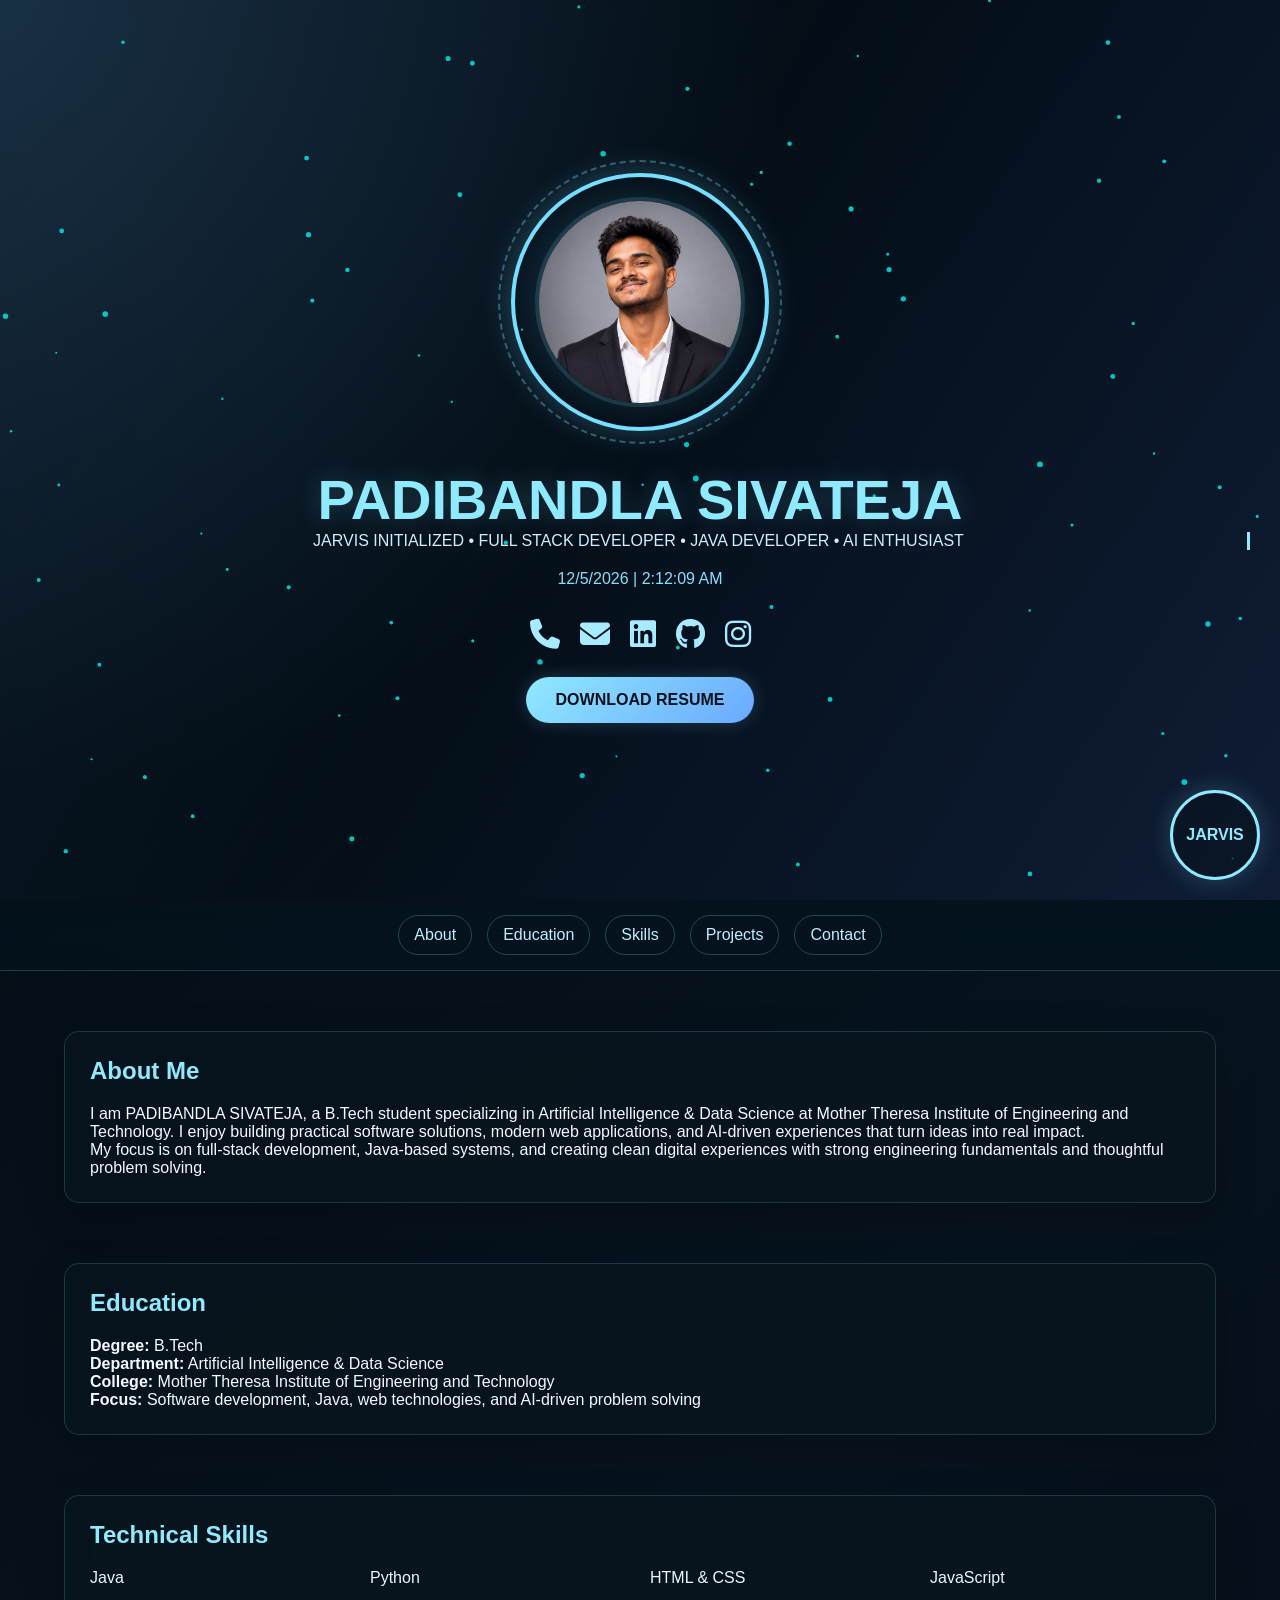
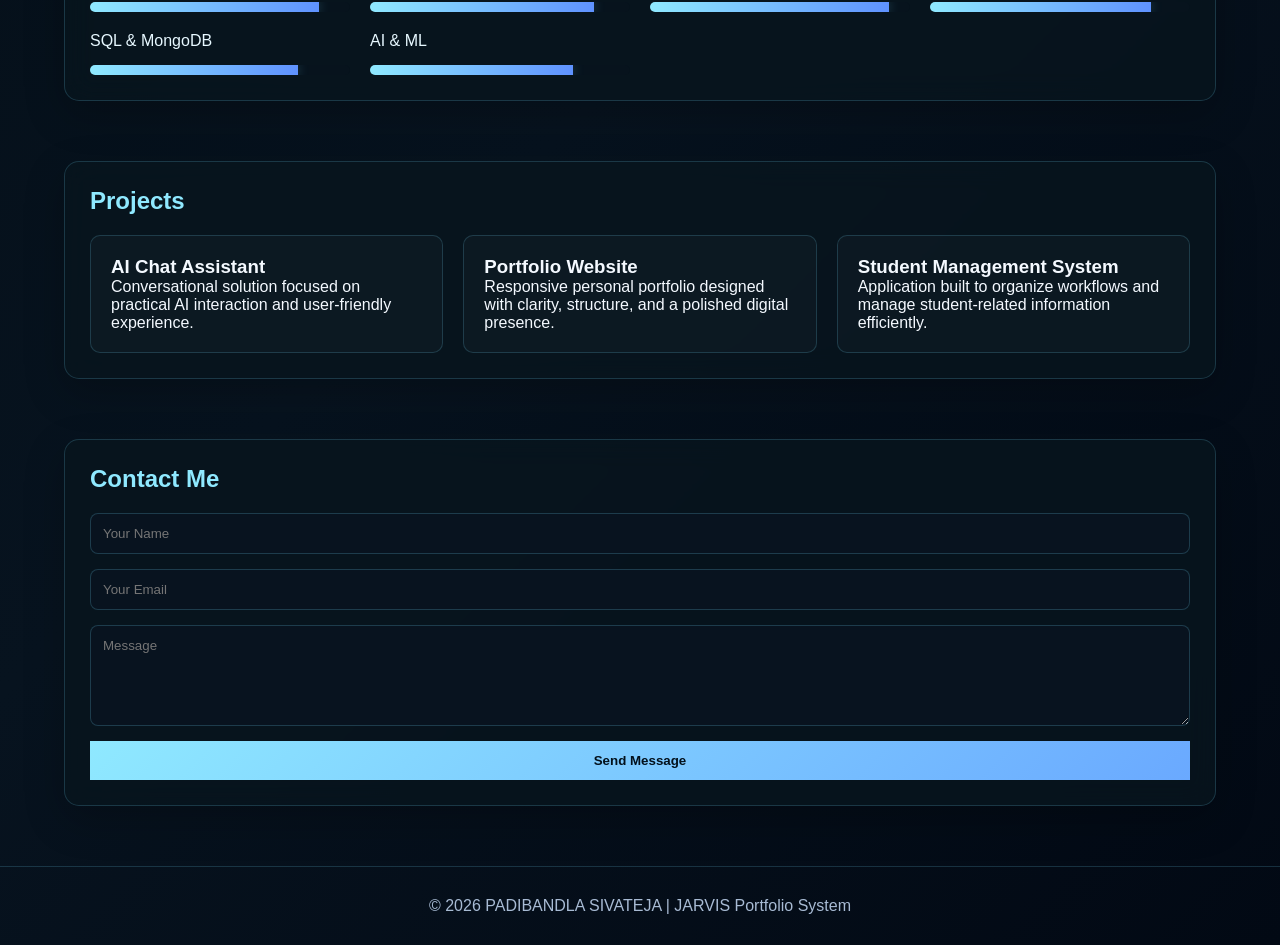
<file: index.html>
<!DOCTYPE html>

<html lang="en">
<head>
<meta charset="UTF-8">
<meta name="viewport" content="width=device-width, initial-scale=1.0">
<title>JARVIS | PADIBANDLA SIVATEJA</title>

<link rel="stylesheet" href="https://cdnjs.cloudflare.com/ajax/libs/font-awesome/6.5.1/css/all.min.css">

<style>

*{
margin:0;
padding:0;
box-sizing:border-box;
scroll-behavior:smooth;
font-family:Segoe UI,sans-serif;
}

body{
background:
radial-gradient(circle at top left, rgba(111,183,255,.15), transparent 28%),
linear-gradient(135deg, #020b12 0%, #07131f 60%, #020914 100%);
color:#f4f9ff;
overflow-x:hidden;
}

body::before{
content:"";
position:fixed;
width:100%;
height:100%;
background:linear-gradient(120deg, rgba(111,183,255,.08), transparent 45%, rgba(93,120,255,.10));
z-index:-2;
}

#particles{
position:fixed;
width:100%;
height:100%;
z-index:-1;
opacity:.75;
}

header{
min-height:100vh;
display:flex;
flex-direction:column;
justify-content:center;
align-items:center;
text-align:center;
padding:30px;
}

.ring{
position:relative;
width:250px;
height:250px;
border-radius:50%;
display:flex;
justify-content:center;
align-items:center;
}

.ring::before{
content:"";
position:absolute;
width:100%;
height:100%;
border:4px solid #76dfff;
border-radius:50%;
animation:spin 12s linear infinite;
box-shadow:0 0 30px rgba(118,223,255,.28);
}

.ring::after{
content:"";
position:absolute;
width:280px;
height:280px;
border:2px dashed rgba(118,223,255,.35);
border-radius:50%;
animation:spin2 20s linear infinite;
}

.profile{
width:210px;
height:210px;
border-radius:50%;
overflow:hidden;
z-index:2;
border:4px solid rgba(118,223,255,.2);
box-shadow:0 0 30px rgba(118,223,255,.12);
}

.profile img{
width:100%;
height:100%;
object-fit:cover;
}

@keyframes spin{
100%{
transform:rotate(360deg);
}
}

@keyframes spin2{
100%{
transform:rotate(-360deg);
}
}

h1{
margin-top:40px;
font-size:3.5rem;
color:#8fe9ff;
text-shadow:0 0 24px rgba(143,233,255,.22);
}

.typing{
overflow:hidden;
white-space:nowrap;
border-right:3px solid #8fe9ff;
width:0;
animation:type 5s steps(50,end) forwards;
color:#cdefff;
}

@keyframes type{
from{
width:0;
}
to{
width:100%;
}
}

.live{
margin-top:20px;
font-size:1rem;
color:#86dfff;
}

.socials{
display:flex;
gap:20px;
margin-top:30px;
}

.socials a{
color:#a8eaff;
font-size:30px;
transition:.3s;
}

.socials a:hover{
transform:scale(1.12);
text-shadow:0 0 18px rgba(118,223,255,.28);
}

.resume{
margin-top:25px;
display:inline-block;
padding:14px 30px;
background:linear-gradient(135deg, #8fe9ff, #6aa9ff);
color:#03111c;
font-weight:bold;
text-decoration:none;
border-radius:30px;
box-shadow:0 0 18px rgba(118,223,255,.2);
}

.resume:hover{
box-shadow:0 0 28px rgba(118,223,255,.3);
}

nav{
position:sticky;
top:0;
background:rgba(3,20,30,.72);
backdrop-filter:blur(12px);
padding:15px;
display:flex;
justify-content:center;
gap:15px;
z-index:999;
border-bottom:1px solid rgba(118,223,255,.22);
}

nav a{
color:#bdefff;
text-decoration:none;
padding:10px 15px;
border:1px solid rgba(118,223,255,.25);
border-radius:20px;
}

nav a:hover{
background:rgba(118,223,255,.13);
color:white;
}

section{
width:90%;
max-width:1200px;
margin:60px auto;
}

.card{
background:rgba(8,21,30,.82);
backdrop-filter:blur(14px);
padding:25px;
border-radius:15px;
border:1px solid rgba(118,223,255,.18);
box-shadow:0 14px 40px rgba(0,0,0,.22);
margin-bottom:30px;
}

h2{
color:#8fe9ff;
margin-bottom:20px;
}

.skills{
display:grid;
grid-template-columns:repeat(auto-fit,minmax(250px,1fr));
gap:20px;
}

.skill{
margin-bottom:15px;
color:#e7f8ff;
}

.bar{
height:10px;
background:#07131d;
border-radius:20px;
overflow:hidden;
}

.fill{
height:100%;
background:linear-gradient(90deg, #8fe9ff, #5f92ff);
box-shadow:0 0 12px rgba(118,223,255,.25);
}

.projects{
display:grid;
grid-template-columns:repeat(auto-fit,minmax(280px,1fr));
gap:20px;
}

.project{
padding:20px;
border:1px solid rgba(118,223,255,.18);
border-radius:10px;
transition:.3s;
background:rgba(255,255,255,.025);
}

.project:hover{
transform:translateY(-8px);
box-shadow:0 0 24px rgba(118,223,255,.16);
}

form{
display:flex;
flex-direction:column;
gap:15px;
}

input,textarea{
padding:12px;
background:#08131f;
color:#f4f9ff;
border:1px solid rgba(118,223,255,.2);
border-radius:8px;
}

button{
padding:12px;
background:linear-gradient(135deg, #8fe9ff, #6aa9ff);
color:#03111c;
border:none;
font-weight:bold;
cursor:pointer;
}

button:hover{
box-shadow:0 0 18px rgba(118,223,255,.25);
}

footer{
padding:30px;
text-align:center;
border-top:1px solid rgba(118,223,255,.18);
color:#a8bbd4;
}

.jarvis-core{
position:fixed;
bottom:20px;
right:20px;
width:90px;
height:90px;
border-radius:50%;
border:3px solid #8fe9ff;
display:flex;
justify-content:center;
align-items:center;
color:#8fe9ff;
font-weight:bold;
box-shadow:0 0 24px rgba(118,223,255,.24);
animation:pulse 2s infinite;
background:rgba(8,21,30,.66);
}

@keyframes pulse{
50%{
box-shadow:0 0 40px rgba(118,223,255,.3);
}
}

</style>

</head>

<body>

<canvas id="particles"></canvas>

<header>

<div class="ring">
<div class="profile">
<img src="profile.jpeg" alt="PADIBANDLA SIVATEJA">
</div>
</div>

<h1>PADIBANDLA SIVATEJA</h1>

<p class="typing">
JARVIS INITIALIZED • FULL STACK DEVELOPER • JAVA DEVELOPER • AI ENTHUSIAST
</p>

<div class="live" id="clock"></div>

<div class="socials">

<a href="tel:7036694220"><i class="fas fa-phone"></i></a>

<a href="mailto:chowdaryshiva779@gmail.com"><i class="fas fa-envelope"></i></a>

<a href="https://linkedin.com/in/siva-teja-b891a0363" target="_blank">
<i class="fab fa-linkedin"></i>
</a>

<a href="https://github.com/sivateja-creator/sivateja-creator" target="_blank">
<i class="fab fa-github"></i>
</a>

<a href="https://www.instagram.com/__try_something_new___/" target="_blank">
<i class="fab fa-instagram"></i>
</a>

</div>

<a href="resume.pdf" download class="resume">
DOWNLOAD RESUME
</a>

</header>

<nav>
<a href="#about">About</a>
<a href="#education">Education</a>
<a href="#skills">Skills</a>
<a href="#projects">Projects</a>
<a href="#contact">Contact</a>
</nav>

<section id="about">

<div class="card">

<h2>About Me</h2>

<p>
I am PADIBANDLA SIVATEJA, a B.Tech student specializing in Artificial Intelligence & Data Science at Mother Theresa Institute of Engineering and Technology. I enjoy building practical software solutions, modern web applications, and AI-driven experiences that turn ideas into real impact.
</p>
<p>
My focus is on full-stack development, Java-based systems, and creating clean digital experiences with strong engineering fundamentals and thoughtful problem solving.
</p>

</div>

</section>

<section id="education">

<div class="card">

<h2>Education</h2>

<p><strong>Degree:</strong> B.Tech</p>
<p><strong>Department:</strong> Artificial Intelligence & Data Science</p>
<p><strong>College:</strong> Mother Theresa Institute of Engineering and Technology</p>
<p><strong>Focus:</strong> Software development, Java, web technologies, and AI-driven problem solving</p>

</div>

</section>

<section id="skills">

<div class="card">

<h2>Technical Skills</h2>

<div class="skills">

<div>
<div class="skill">Java</div>
<div class="bar"><div class="fill" style="width:88%"></div></div>
</div>

<div>
<div class="skill">Python</div>
<div class="bar"><div class="fill" style="width:86%"></div></div>
</div>

<div>
<div class="skill">HTML & CSS</div>
<div class="bar"><div class="fill" style="width:92%"></div></div>
</div>

<div>
<div class="skill">JavaScript</div>
<div class="bar"><div class="fill" style="width:85%"></div></div>
</div>

<div>
<div class="skill">SQL & MongoDB</div>
<div class="bar"><div class="fill" style="width:80%"></div></div>
</div>

<div>
<div class="skill">AI & ML</div>
<div class="bar"><div class="fill" style="width:78%"></div></div>
</div>

</div>

</div>

</section>

<section id="projects">

<div class="card">

<h2>Projects</h2>

<div class="projects">

<div class="project">
<h3>AI Chat Assistant</h3>
<p>Conversational solution focused on practical AI interaction and user-friendly experience.</p>
</div>

<div class="project">
<h3>Portfolio Website</h3>
<p>Responsive personal portfolio designed with clarity, structure, and a polished digital presence.</p>
</div>

<div class="project">
<h3>Student Management System</h3>
<p>Application built to organize workflows and manage student-related information efficiently.</p>
</div>

</div>

</div>

</section>

<section id="contact">

<div class="card">

<h2>Contact Me</h2>

<form onsubmit="messageSent(event)">

<input type="text" placeholder="Your Name" required>

<input type="email" placeholder="Your Email" required>

<textarea rows="5" placeholder="Message" required></textarea>

<button type="submit">
Send Message
</button>

</form>

</div>

</section>

<footer>

© 2026 PADIBANDLA SIVATEJA | JARVIS Portfolio System

</footer>

<div class="jarvis-core">
JARVIS
</div>

<script>

function updateClock(){
const now=new Date();
document.getElementById("clock").innerHTML=
now.toLocaleDateString()+" | "+now.toLocaleTimeString();
}
setInterval(updateClock,1000);

function messageSent(e){
e.preventDefault();
alert("Message Received. JARVIS has notified Siva Teja.");
}

window.onload=()=>{
setTimeout(()=>{
alert("Welcome to JARVIS Portfolio Interface");
},1000);
};

const canvas=document.getElementById("particles");
const ctx=canvas.getContext("2d");

canvas.width=window.innerWidth;
canvas.height=window.innerHeight;

let particles=[];

for(let i=0;i<80;i++){
particles.push({
x:Math.random()*canvas.width,
y:Math.random()*canvas.height,
r:Math.random()*2+1,
d:Math.random()*2
});
}

function draw(){

ctx.clearRect(0,0,canvas.width,canvas.height);

ctx.fillStyle="aqua";

particles.forEach(p=>{

ctx.beginPath();
ctx.arc(p.x,p.y,p.r,0,Math.PI*2);
ctx.fill();

p.y+=p.d;

if(p.y>canvas.height){
p.y=0;
}

});

requestAnimationFrame(draw);
}

draw();

</script>

</body>
</html>
</file>
